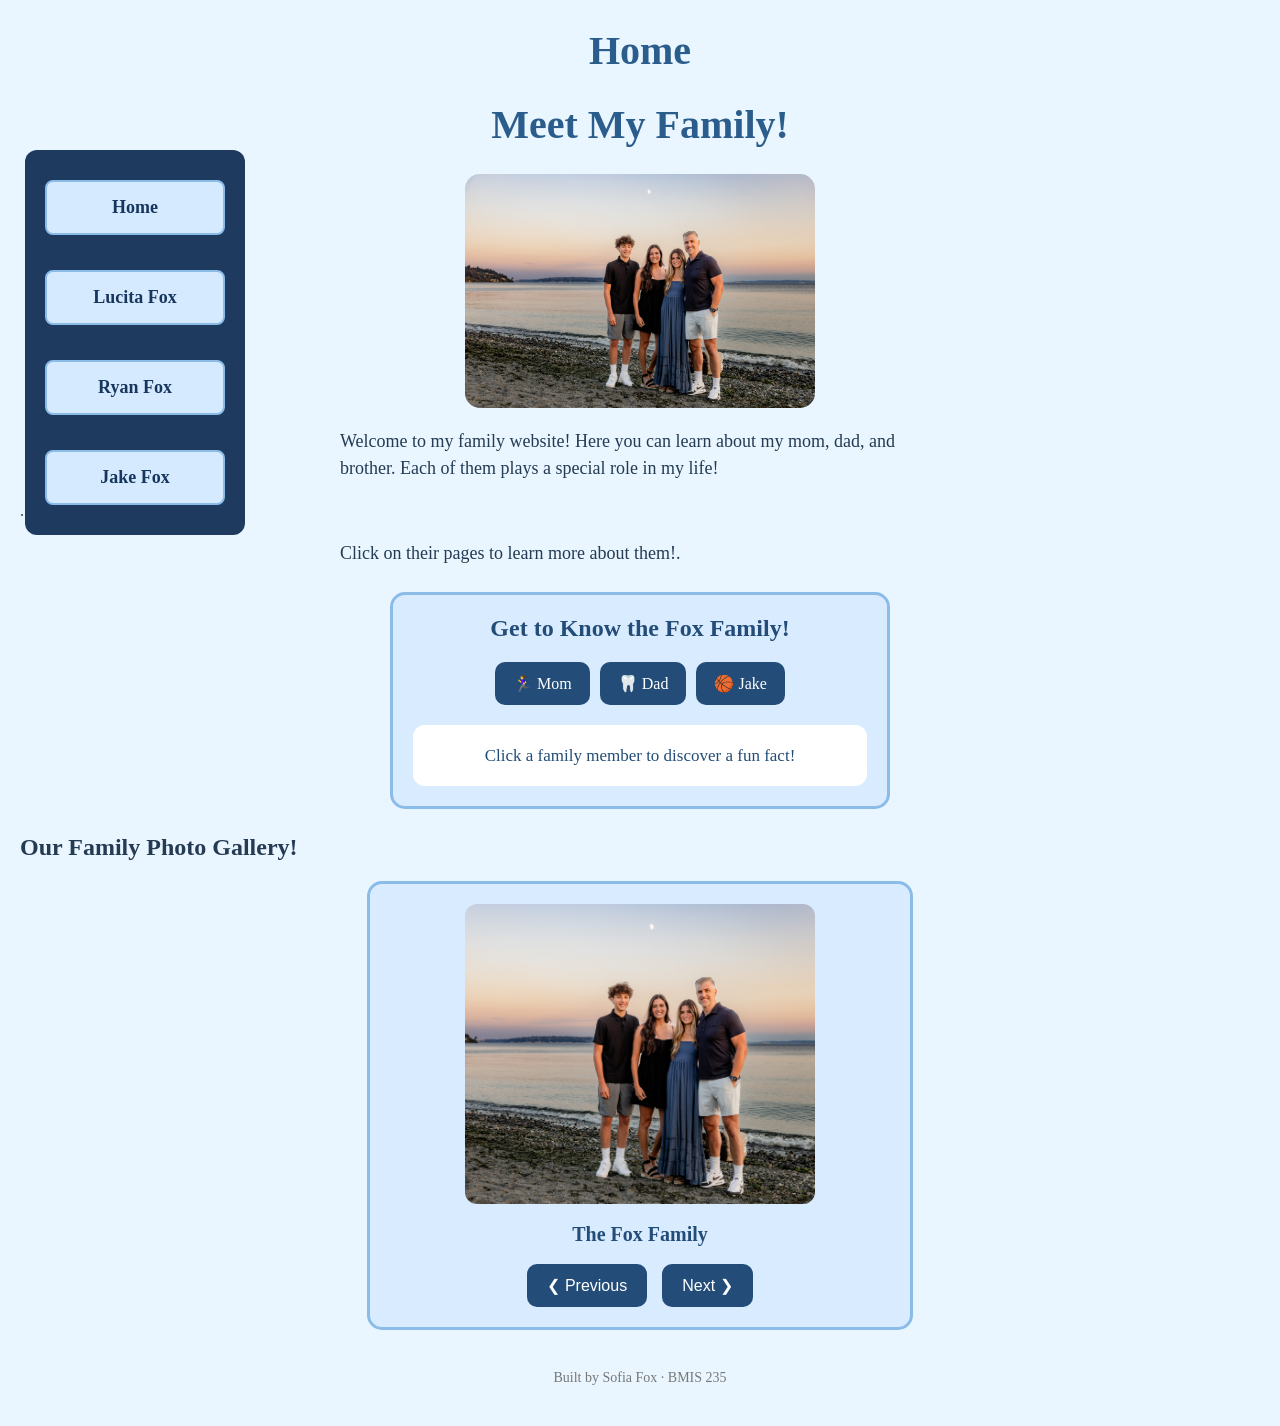
<file: index.html>
<!DOCTYPE html>
<!--
  Author: Sofia Fox
  GU username: YOUR-GU-USERNAME
  Course: BMIS 235 - HTML-3
-->
<html lang="en">
<head>
<meta charset="utf-8">
<meta name="author" content="YOUR NAME">
<title>Home</title>

<!-- this one line connects the page to the stylesheet -->
<link rel="stylesheet" href="styles.css">
</head>
<body>

<!-- ===== MENU ============================================================
     The menu is four links. Each link wraps an image instead of words.
     Build it once on this page, check that every link works,
     then copy the whole <nav> block and paste it over the menu on the
     other three pages, so every page has the exact same menu.
     ===================================================================== -->
<nav>
  
  <a href="index.html">Home</a>
  <a href="page1.html">Lucita Fox</a>
  <a href="page2.html">Ryan Fox</a>
  <a href="page3.html">Jake Fox</a>
</nav>

</nav>

<h1>Home</h1>
<p><h1>Meet My Family!</h1>

  <img src="img/IMG_7358.jpeg" alt="The Fox Family" class="family-photo" style="width: 350px !important; max-width: 100%; height: auto;">



<p>Welcome to my family website! Here you
can learn about my mom, dad, and brother.
Each of them plays a special role in my life!</p>.</p>
<p>Click on their pages to learn more about them!.</p>

<!-- ===== SHOWCASE ======================================================
     This box is empty on purpose. In Part 7 you paste an interactive
     graphic BETWEEN the opening <div> and the closing </div> below.
     ===================================================================== -->

<div class="showcase">
  
<!-- HTML: Interactive family fun-fact cards -->
<div class="family-game">
  <h2>Get to Know the Fox Family!</h2>
  <div class="family-card-buttons">
    <button type="button" onclick="showFamilyFact('mom')">
      🏃‍♀️ Mom
    </button>
    <button type="button" onclick="showFamilyFact('dad')">
      🦷 Dad
    </button>
    <button type="button" onclick="showFamilyFact('jake')">
      🏀 Jake
    </button>
  </div>

  <div class="family-fact-display" id="familyFactDisplay">
    Click a family member to discover a fun fact!
  </div>
</div>

<!-- CSS: Styles only the interactive showcase game -->
<style>
.showcase .family-game {
  background: #d9ecff;
  border: 3px solid #8bbce8;
  border-radius: 15px;
  padding: 20px;
  margin: 25px auto;
  max-width: 500px;
  text-align: center;
  box-sizing: border-box;
  font-family: Georgia, serif;
}

.showcase .family-game h2 {
  color: #234d78;
  font-size: 24px;
  margin: 0 0 20px;
}

.showcase .family-card-buttons {
  display: flex;
  flex-wrap: wrap;
  justify-content: center;
  gap: 10px;
}

.showcase .family-card-buttons button {
  background: #234d78;
  color: white;
  border: none;
  border-radius: 10px;
  padding: 12px 18px;
  font-family: Georgia, serif;
  font-size: 16px;
  cursor: pointer;
}

.showcase .family-card-buttons button:hover,
.showcase .family-card-buttons button:focus {
  background: #467db2;
}

.showcase .family-fact-display {
  background: white;
  color: #234d78;
  border-radius: 12px;
  padding: 18px;
  margin-top: 20px;
  min-height: 55px;
  font-size: 17px;
  line-height: 1.5;
  box-sizing: border-box;
}

@media (max-width: 500px) {
  .showcase .family-game {
    padding: 12px;
    width: 100%;
  }

  .showcase .family-card-buttons button {
    padding: 10px;
    font-size: 14px;
  }
}
</style>

<!-- JavaScript: Shows a fact when a button is clicked -->
<script>
function showFamilyFact(person) {
  const facts = {
    mom: "Lucita ran track at Washington State University and is now a Spanish teacher!",
    dad: "Ryan graduated from the University of Washington and became a dentist!",
    jake: "Jake is an athletic basketball player who loves competition!"
  };

  document.getElementById("familyFactDisplay").textContent =
    facts[person];
}
</script>

  <h2>Our Family Photo Gallery!</h2>

  <div class="photo-gallery">
    <img id="galleryPhoto"
         src="img/IMG_7358.jpeg"
         alt="The Fox Family">

    <p id="galleryCaption">The Fox Family</p>

    <div class="gallery-buttons">
      <button type="button" onclick="changePhoto(-1)">
        &#10094; Previous
      </button>

      <button type="button" onclick="changePhoto(1)">
        Next &#10095;
      </button>
    </div>
  </div>
</div>

<script>
  const familyPhotos = [
    {
      src: "img/IMG_7358.jpeg",
      caption: "The Fox Family"
    },
    {
      src: "img/IMG_5533.jpeg",
      caption: "Lucita Fox"
    },
    {
      src: "img/IMG_6247.jpeg",
      caption: "Ryan Fox"
    },
    {
      src: "img/IMG_6246.jpeg",
      caption: "Jake Fox"
    }
  ];

  let currentPhoto = 0;

  function changePhoto(direction) {
    currentPhoto =
      (currentPhoto + direction + familyPhotos.length)
      % familyPhotos.length;

    document.getElementById("galleryPhoto").src =
      familyPhotos[currentPhoto].src;

    document.getElementById("galleryCaption").textContent =
      familyPhotos[currentPhoto].caption;
  }
</script>


<!-- Footer: fill in your name -->
<footer>Built by Sofia Fox &middot; BMIS 235</footer>

</body>
</html>
</file>
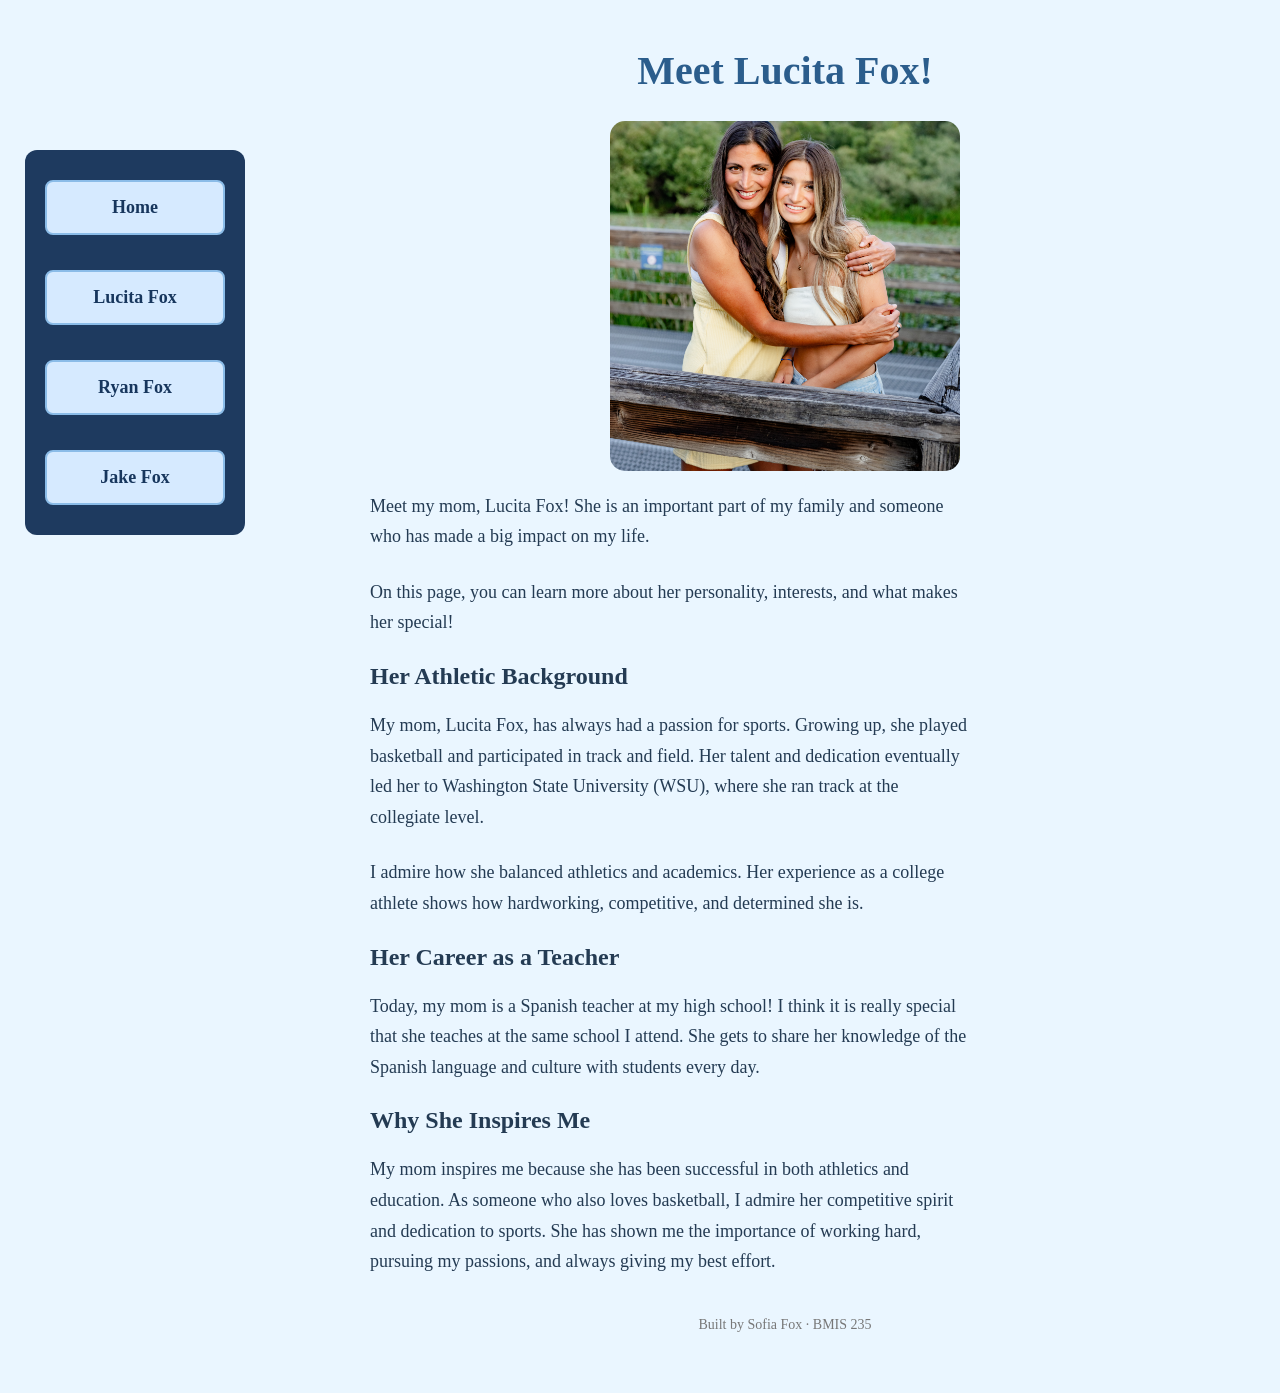
<file: page1.html>
<!DOCTYPE html>
<!--
  Author: YOUR NAME
  GU username: YOUR-GU-USERNAME
  Course: BMIS 235 - HTML-3
-->
<html lang="en">
<head>
<meta charset="utf-8">
<meta name="author" content="YOUR NAME">
<title>Lucita Fox</title>

<!-- this one line connects the page to the stylesheet -->
<link rel="stylesheet" href="styles.css">
</head>
<body>

<!-- ===== MENU ============================================================
     The menu is four links. Each link wraps an image instead of words.
     Build it once on this page, check that every link works,
     then copy the whole <nav> block and paste it over the menu on the
     other three pages, so every page has the exact same menu.
     ===================================================================== -->
<nav>
  <a href="index.html">Home</a>
  <a href="page1.html">Lucita Fox</a>
  <a href="page2.html">Ryan Fox</a>
  <a href="page3.html">Jake Fox</a>
</nav>

  <main>
<h1>Meet Lucita Fox!</h1>
    
<img src="img/IMG_5533.jpeg" alt="Lucita Fox" style="width: 350px !important; height: 350px !important; max-width: 100%; object-fit: cover; object-position: center; border-radius: 15px; display: block; margin: 20px auto;">


<p>Meet my mom, Lucita Fox! She is an
important part of my family and someone
who has made a big impact on my life.</p>

<p>On this page, you can learn more
about her personality, interests,
and what makes her special!</p>
  
<h2>Her Athletic Background</h2>

<p>
My mom, Lucita Fox, has always had a passion for
sports. Growing up, she played basketball and
participated in track and field. Her talent and
dedication eventually led her to Washington State
University (WSU), where she ran track at the
collegiate level.
</p>

<p>
I admire how she balanced athletics and academics.
Her experience as a college athlete shows how
hardworking, competitive, and determined she is.
</p>

<h2>Her Career as a Teacher</h2>

<p>
Today, my mom is a Spanish teacher at my high
school! I think it is really special that she
teaches at the same school I attend. She gets to
share her knowledge of the Spanish language and
culture with students every day.
</p>

<h2>Why She Inspires Me</h2>

<p>
My mom inspires me because she has been successful
in both athletics and education. As someone who
also loves basketball, I admire her competitive
spirit and dedication to sports. She has shown me
the importance of working hard, pursuing my
passions, and always giving my best effort.
</p>



<!-- Footer: fill in your name -->
<footer>Built by Sofia Fox &middot; BMIS 235</footer>

</body>
</html>
</file>
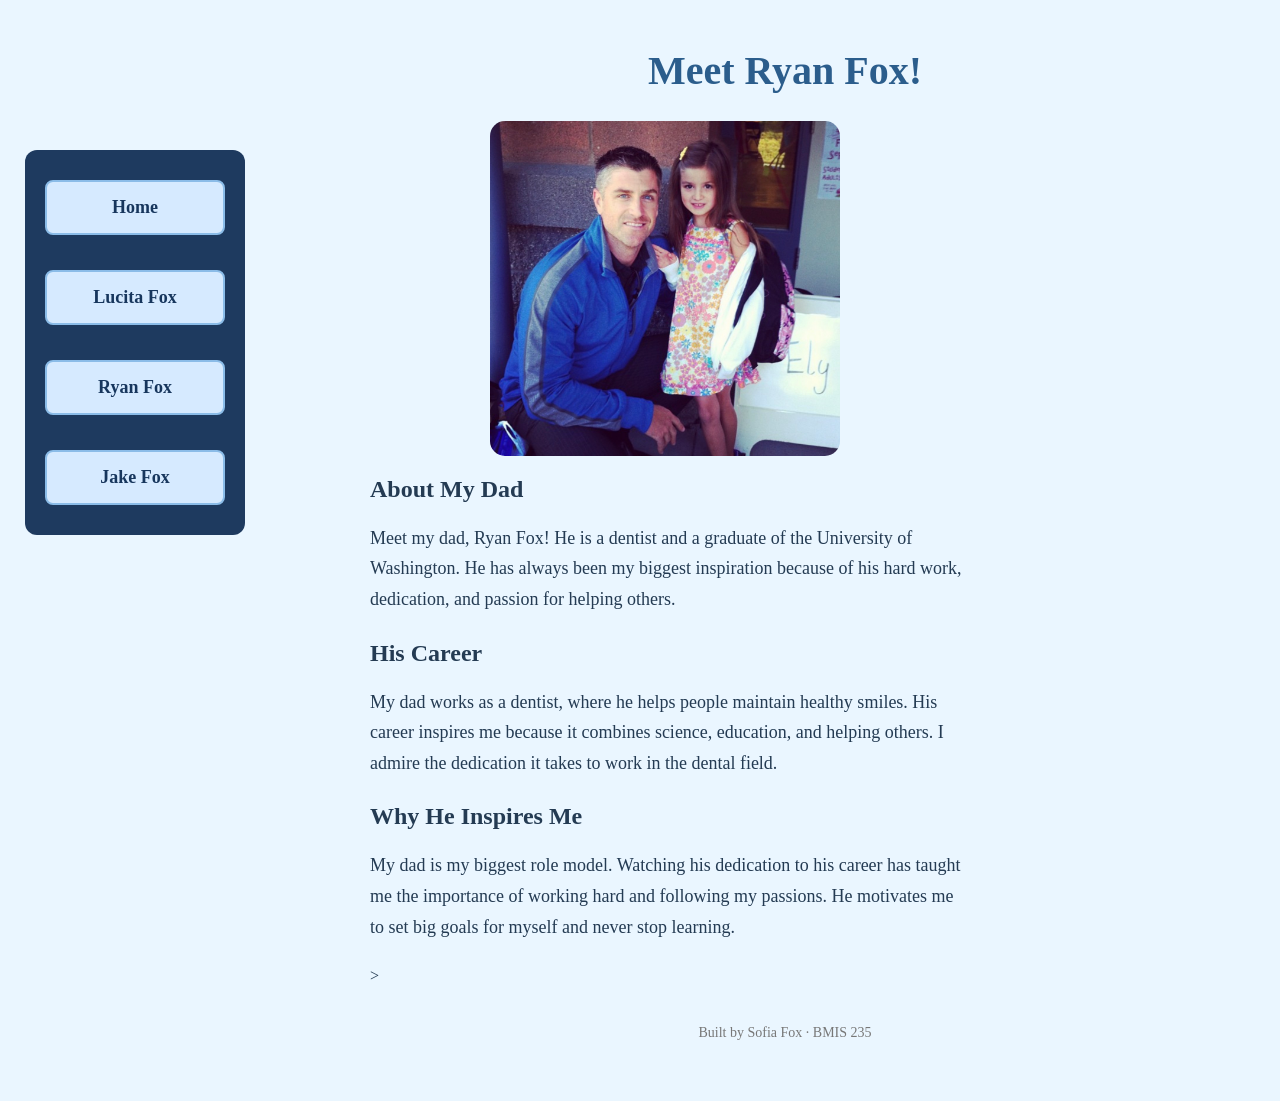
<file: page2.html>
<!DOCTYPE html>
<!--
  Author: YOUR NAME
  GU username: YOUR-GU-USERNAME
  Course: BMIS 235 - HTML-3
-->
<html lang="en">
<head>
<meta charset="utf-8">
<meta name="author" content="YOUR NAME">
<title>Page 2</title>

<!-- this one line connects the page to the stylesheet -->
<link rel="stylesheet" href="styles.css">
</head>
<body>

<!-- ===== MENU ============================================================
     The menu is four links. Each link wraps an image instead of words.
     Build it once on this page, check that every link works,
     then copy the whole <nav> block and paste it over the menu on the
     other three pages, so every page has the exact same menu.
     ===================================================================== -->

<nav>
  <a href="index.html">Home</a>
  <a href="page1.html">Lucita Fox</a>
  <a href="page2.html">Ryan Fox</a>
  <a href="page3.html">Jake Fox</a>
</nav>

<main>
<h1>Meet Ryan Fox!</h1>
  
<img src="img/IMG_6247.jpeg" alt="Ryan Fox" style="width: 350px !important; max-width: 100%; height: auto; border-radius: 15px; display: block; margin: 20px auto 20px 120px;">


<h2>About My Dad</h2>

<p>Meet my dad, Ryan Fox! He is a dentist
and a graduate of the University of
Washington. He has always been my biggest
inspiration because of his hard work,
dedication, and passion for helping others.</p>

<h2>His Career</h2>

<p>My dad works as a dentist, where he
helps people maintain healthy smiles.
His career inspires me because it combines
science, education, and helping others.
I admire the dedication it takes to
work in the dental field.</p>

<h2>Why He Inspires Me</h2>

<p>My dad is my biggest role model.
Watching his dedication to his career
has taught me the importance of working
hard and following my passions. He
motivates me to set big goals for myself
and never stop learning.</p>
>

<!-- Footer: fill in your name -->
<footer>Built by Sofia Fox &middot; BMIS 235</footer>

</body>
</html>
</file>
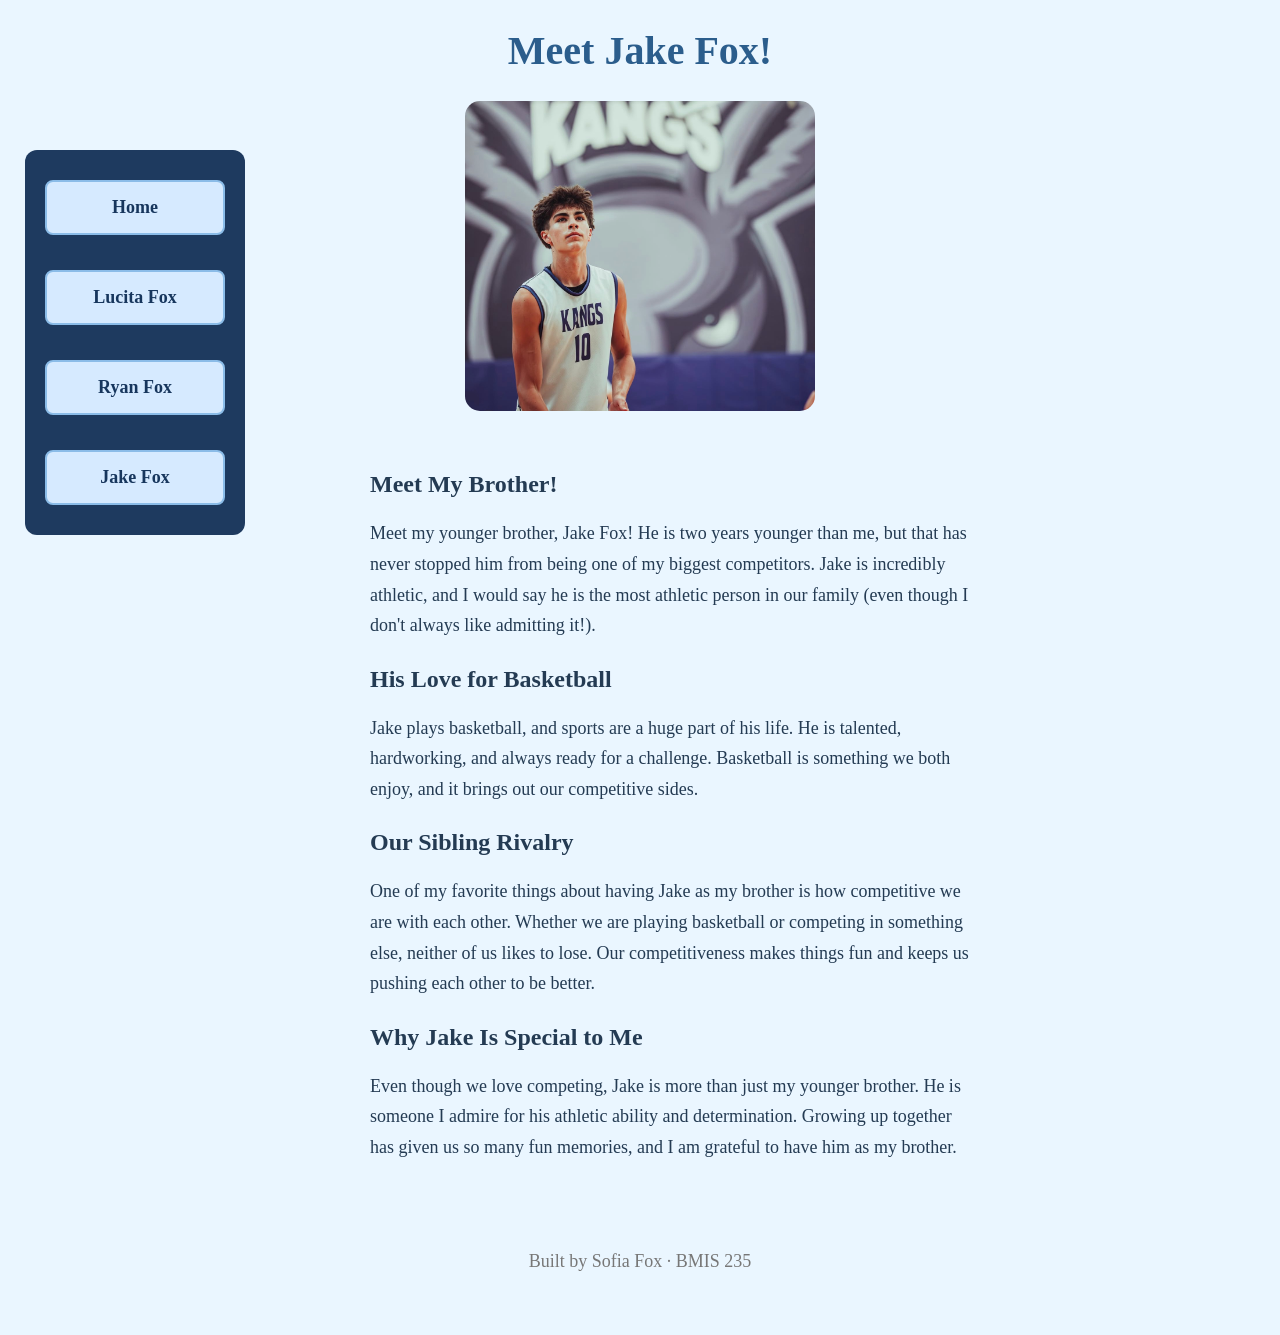
<file: page3.html>
<!DOCTYPE html>
<html lang="en">

<head>
  <meta charset="UTF-8">
  <meta name="viewport"
        content="width=device-width, initial-scale=1.0">
  <title>Meet Jake Fox!</title>
  <link rel="stylesheet" href="styles.css">
</head>

<body>

  <h1>Meet Jake Fox!</h1>
  
<img src="img/IMG_6246.jpeg" alt="Jake Fox" style="width: 350px; max-width: 100%; height: auto; border-radius: 15px; display: block; margin: 20px auto;">


  <nav>
    <a href="index.html">Home</a>
    <a href="page1.html">Lucita Fox</a>
    <a href="page2.html">Ryan Fox</a>
    <a href="page3.html">Jake Fox</a>
  </nav>

  <main>

    <h2>Meet My Brother!</h2>

    <p>
      Meet my younger brother, Jake Fox!
      He is two years younger than me,
      but that has never stopped him from
      being one of my biggest competitors.
      Jake is incredibly athletic, and I
      would say he is the most athletic
      person in our family (even though
      I don't always like admitting it!).
    </p>

    <h2>His Love for Basketball</h2>

    <p>
      Jake plays basketball, and sports
      are a huge part of his life.
      He is talented, hardworking, and
      always ready for a challenge.
      Basketball is something we both
      enjoy, and it brings out our
      competitive sides.
    </p>

    <h2>Our Sibling Rivalry</h2>

    <p>
      One of my favorite things about
      having Jake as my brother is how
      competitive we are with each other.
      Whether we are playing basketball
      or competing in something else,
      neither of us likes to lose.
      Our competitiveness makes things
      fun and keeps us pushing each
      other to be better.
    </p>

    <h2>Why Jake Is Special to Me</h2>

    <p>
      Even though we love competing,
      Jake is more than just my younger
      brother. He is someone I admire
      for his athletic ability and
      determination. Growing up together
      has given us so many fun memories,
      and I am grateful to have him
      as my brother.
    </p>

  </main>

  <footer>
    <p>Built by Sofia Fox · BMIS 235</p>
  </footer>

</body>
</html>
</file>
<file: styles.css>
/* =====================================================================
   styles.css  ·  YOUR BRAND
   ---------------------------------------------------------------------
   This one file is your brand guide. Every page that links to it gets
   the same font, the same colors and the same spacing.
   Change a color here once, and every page changes.

   Use the same font and colors you picked for your Excel menu images,
   so the menu and the pages look like one brand.
   ===================================================================== */

body {
    font-family: Georgia, "Times New Roman", serif;
    background-color: #EAF6FF;
    color: #243B53;
    margin: 0;
    padding: 0 20px 40px 20px;
}

/* the menu at the top of every page */
nav {
    background-color: #1E3A5F;
    padding: 14px;
    text-align: center;
}

/* every image inside the menu is forced to the same height.
   If your images still look different sizes, their WIDTHS are
   different: go back to Excel and make every cell the same size. */
nav img {
    height: 50px;
    margin: 4px;
    vertical-align: middle;
}

/* no underline or border around the image links */
nav a {
    text-decoration: none;
}

h1 {
    color: #2b5d8c;
    text-align: center;
    font-size: 40px;
}

p {
    max-width: 600px;
    margin: 20px auto;
    font-size: 18px;
    line-height: 1.5;
}

footer {
    text-align: center;
    font-size: 14px;
    color: #777777;
    margin-top: 40px;
}


/* Vertical family navigation */
nav {
  display: flex;
  flex-direction: column;
  align-items: center;
  gap: 15px;
  width: 180px;
  padding: 20px;
  background-color: #1E3A5F;
  border-radius: 12px;
}

nav a {
  display: block;
  width: 100%;
  box-sizing: border-box;
  text-align: center;
}

nav img {
  max-width: 100%;
  height: auto;
}


/* Position the menu on the left */
nav {
  position: fixed;
  top: 100px;
  left: 25px;
}

/* Keep the layout usable on phones */
@media (max-width: 700px) {
  nav {
    position: static;
    margin: 15px auto;
  }

  main {
    margin: 20px;
  }
}


/* Updated blue theme */

body {
    background-color: #EAF6FF;
    color: #243B53;
}

nav {
    background-color: #1E3A5F;
}

h1 {
    color: #2B5D8C;
}


/* Family navigation buttons */
nav a {
  display: block;
  background-color: #d6eaff;
  color: #17365d;
  padding: 15px;
  margin: 10px 0;
  border-radius: 8px;
  text-align: center;
  text-decoration: none;
  font-weight: bold;
  font-size: 18px;
  border: 2px solid #8bbce8;
}

nav a:hover {
  background-color: #a8d4ff;
  color: #102a43;
}


/* Move page content away from sidebar */
main {
  margin-left: 330px;
  margin-right: 30px;
}

/* Keep headings and text aligned */
}

/* Keep the page title centered */
h1 {
  text-align: center;
}


/* FIX NAVIGATION OVERLAPPING TEXT */

nav {
  position: fixed;
  top: 180px;
  left: 25px;
  width: 230px;
  z-index: 10;
}

/* Move all page content to the right */



main p {
  line-height: 1.7;
  margin-bottom: 25px;
}

/* Keep page titles centered */

h1 {
  text-align: center;
  color: #2b5d8c;
}

/* Adjust layout on smaller screens */

@media (max-width: 700px) {
  nav {
    position: static;
    width: auto;
  }

  main {
    margin-left: 0;
    margin-right: 0;
  }
}


/* Fix sidebar covering text on all pages */

nav {
    position: fixed;
    top: 150px;
    left: 30px;
    width: 220px;
    z-index: 10;
}

/* Move all page content away from sidebar */

main {
    margin-left: 320px;
    margin-right: 40px;
}

/* Keep headings and paragraphs aligned */

main h1,
main h2,
main h3,
main p {
    margin-left: 0;
}

/* Keep page headings centered */

main h1 {
    text-align: center;
}

/* Make the layout work on smaller screens */

@media (max-width: 700px) {
    nav {
        position: static;
        width: auto;
    }

    main {
        margin-left: 0;
        margin-right: 0;
    }
}


/* FINAL FIX: Sidebar and page layout */

nav {
    position: fixed;
    top: 150px;
    left: 25px;
    width: 220px;
    box-sizing: border-box;
    z-index: 10;
}

main {
    margin-left: 330px;
    margin-right: 40px;
    padding: 20px;
    box-sizing: border-box;
}

main h1 {
    text-align: center;
}

main h2,
main h3,
main p {
    margin-left: 0;
}

/* Smaller screens */
@media (max-width: 700px) {
    nav {
        position: static;
        width: auto;
        margin: 15px auto;
    }

    main {
        margin: 20px;
        padding: 15px;
    }
}


/* Make homepage family picture smaller */
img[src="img/IMG_7358.jpeg"] {
    width: 250px !important;
    max-width: 100%;
    height: auto;
    display: block;
    margin: 20px auto;
    border-radius: 15px;
}


/* Interactive family photo gallery */

.photo-gallery {
    background-color: #d9ecff;
    border: 3px solid #8bbce8;
    border-radius: 15px;
    padding: 20px;
    max-width: 500px;
    margin: 20px auto;
    text-align: center;
}

    
#galleryPhoto {
    display: block;
    width: 350px !important;
    height: 300px !important;
    max-width: 100%;
    object-fit: cover !important;
    object-position: center;
    border-radius: 12px;
    margin: 0 auto;
}


#galleryCaption {
    font-size: 20px;
    font-weight: bold;
    color: #234d78;
    margin: 15px 0;
}

.gallery-buttons {
    display: flex;
    justify-content: center;
    gap: 15px;
}

.gallery-buttons button {
    background-color: #234d78;
    color: white;
    border: none;
    border-radius: 10px;
    padding: 12px 20px;
    font-size: 16px;
    cursor: pointer;
}

.gallery-buttons button:hover {
    background-color: #467db2;
}
</file>
